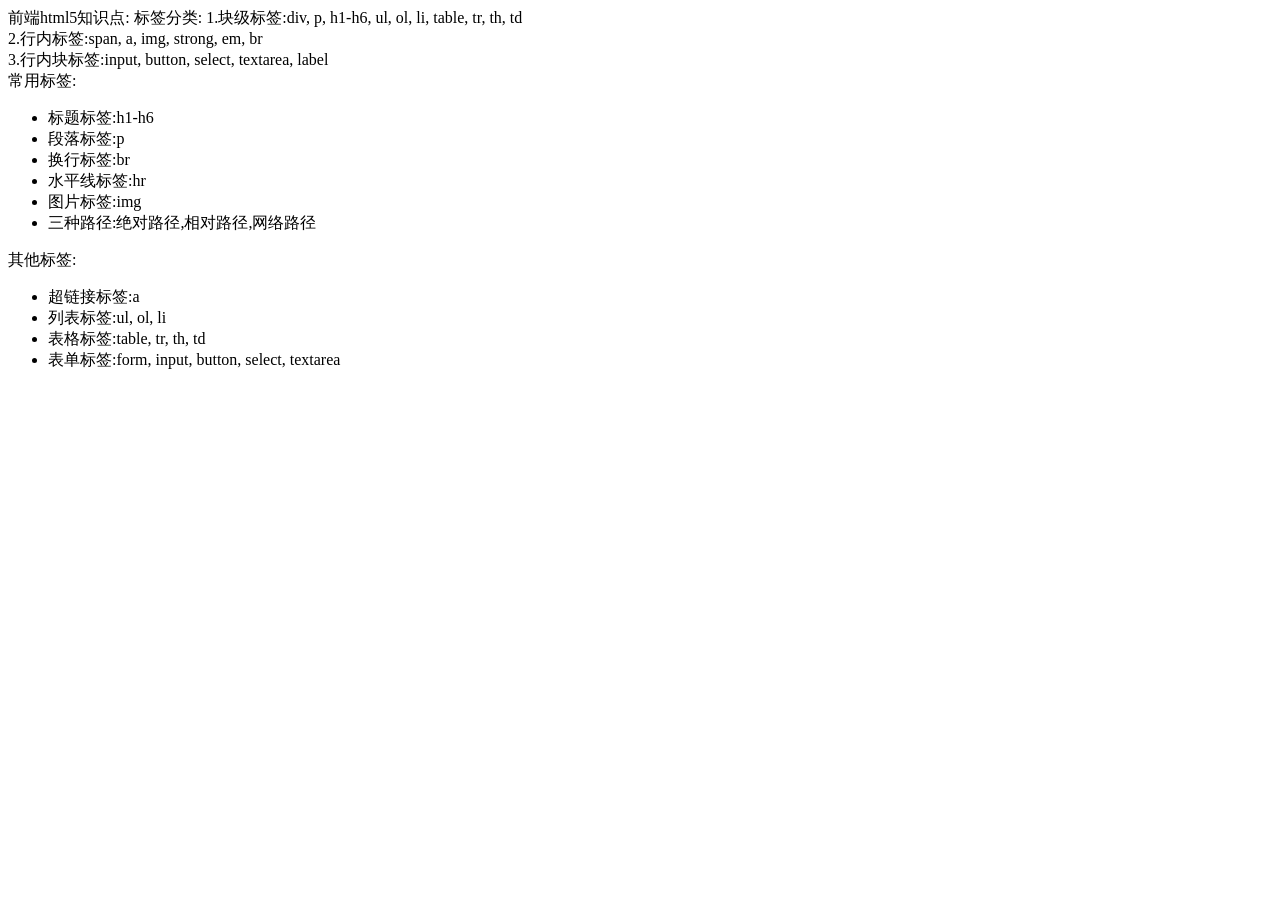
<file: ai_study.html>
<!DOCTYPE html>
<html lang="en">
<head>
    <meta charset="UTF-8">
    <meta name="viewport" content="width=, initial-scale=1.0">
    <title>Document</title>
</head>
<body>
    前端html5知识点:
    标签分类:
    1.块级标签:div, p, h1-h6, ul, ol, li, table, tr, th, td
    <br>
    2.行内标签:span, a, img, strong, em, br
    <br>
    3.行内块标签:input, button, select, textarea, label
    <br>
    常用标签:
        <ul>
            <li>标题标签:h1-h6</li>
            <li>段落标签:p</li>
            <li>换行标签:br</li>
            <li>水平线标签:hr</li>
            <li>图片标签:img</li>
            <li>三种路径:绝对路径,相对路径,网络路径</li>
        </ul>
    其他标签:
        <ul>
            <li>超链接标签:a</li>
            <li>列表标签:ul, ol, li</li>
            <li>表格标签:table, tr, th, td</li>
            <li>表单标签:form, input, button, select, textarea</li>
        </ul>
        <!-- 这
</body>
</html>
</file>
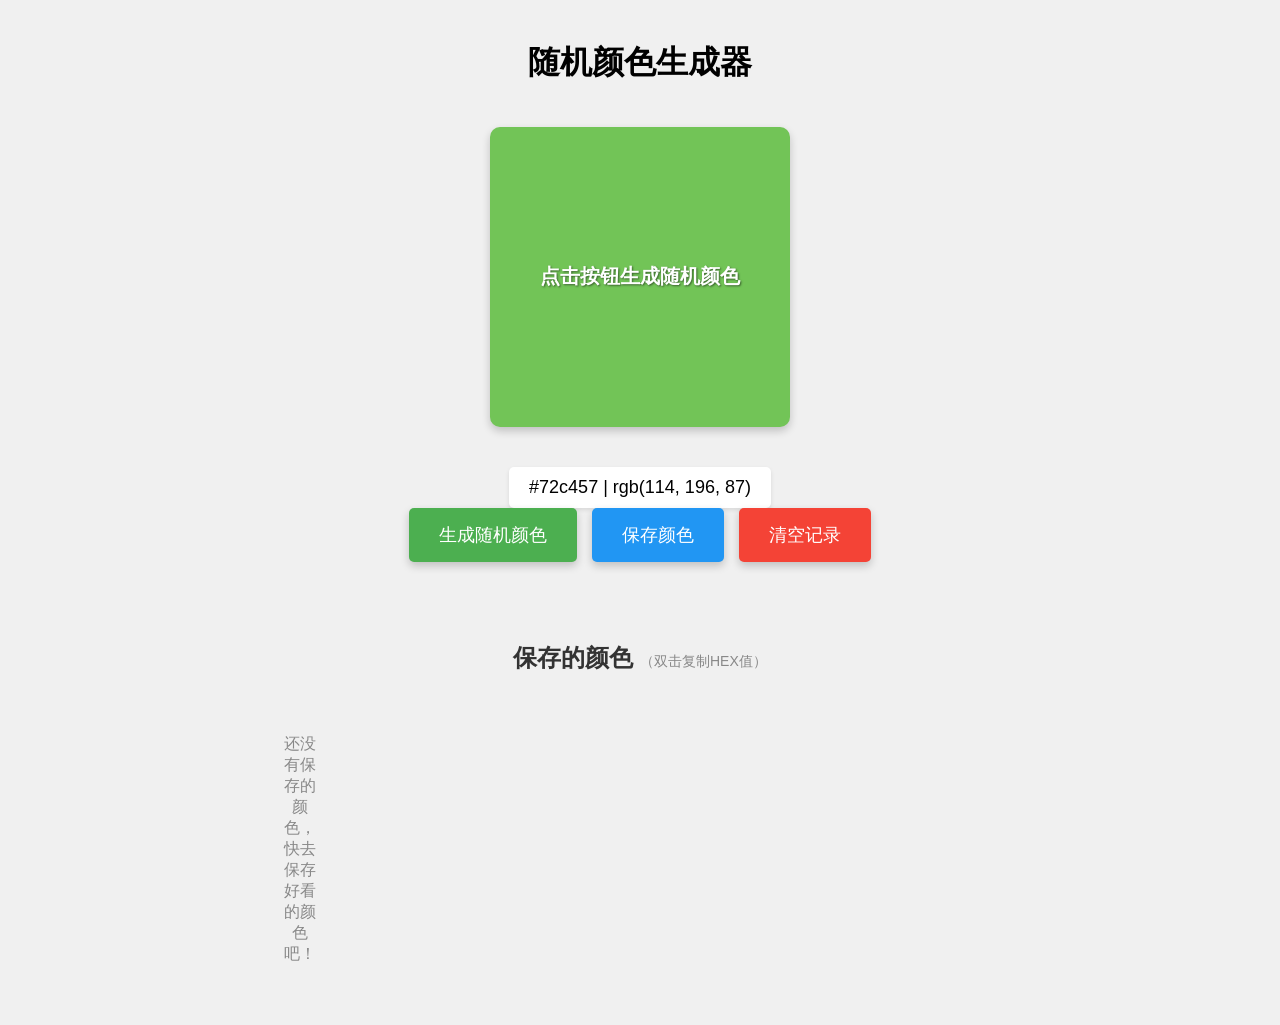
<file: 随机颜色案例.html>
<!DOCTYPE html>
<html lang="zh-CN">

<head>
  <meta charset="UTF-8">
  <meta name="viewport" content="width=device-width, initial-scale=1.0">
  <title>随机颜色</title>
  <style>
    body {
      display: flex;
      flex-direction: column;
      align-items: center;
      min-height: 100vh;
      margin: 0;
      font-family: Arial, sans-serif;
      background-color: #f0f0f0;
      padding: 20px;
    }

    #colorBox {
      width: 300px;
      height: 300px;
      border-radius: 10px;
      margin: 20px 0;
      box-shadow: 0 4px 8px rgba(0, 0, 0, 0.2);
      display: flex;
      align-items: center;
      justify-content: center;
      font-size: 20px;
      font-weight: bold;
      color: white;
      text-shadow: 1px 1px 2px rgba(0, 0, 0, 0.5);
      transition: background-color 0.3s ease;
    }

    .button-group {
      display: flex;
      gap: 15px;
      margin-bottom: 30px;
    }

    button {
      padding: 15px 30px;
      font-size: 18px;
      cursor: pointer;
      background-color: #4CAF50;
      color: white;
      border: none;
      border-radius: 5px;
      box-shadow: 0 4px 8px rgba(0, 0, 0, 0.2);
      transition: all 0.3s ease;
    }

    button:hover {
      transform: translateY(-2px);
      box-shadow: 0 6px 12px rgba(0, 0, 0, 0.3);
    }

    button:active {
      transform: translateY(0);
    }

    #saveBtn {
      background-color: #2196F3;
    }

    #saveBtn:hover {
      background-color: #1976D2;
    }

    #clearBtn {
      background-color: #f44336;
    }

    #clearBtn:hover {
      background-color: #d32f2f;
    }

    .color-value {
      margin-top: 20px;
      font-size: 18px;
      background-color: white;
      padding: 10px 20px;
      border-radius: 5px;
      box-shadow: 0 2px 4px rgba(0, 0, 0, 0.1);
    }

    .saved-colors {
      width: 100%;
      max-width: 800px;
      margin-top: 30px;
    }

    .saved-colors h2 {
      text-align: center;
      color: #333;
      margin-bottom: 20px;
    }

    .color-grid {
      display: grid;
      grid-template-columns: repeat(auto-fill, minmax(120px, 1fr));
      gap: 15px;
    }

    .color-item {
      position: relative;
      background-color: white;
      border-radius: 8px;
      padding: 10px;
      box-shadow: 0 2px 6px rgba(0, 0, 0, 0.1);
      transition: transform 0.2s ease;
    }

    .color-item:hover {
      transform: translateY(-3px);
    }

    .color-preview {
      width: 100%;
      height: 80px;
      border-radius: 5px;
      margin-bottom: 8px;
    }

    .color-info {
      font-size: 12px;
      text-align: center;
      word-break: break-all;
    }

    .delete-btn {
      position: absolute;
      top: -8px;
      right: -8px;
      width: 24px;
      height: 24px;
      background-color: #f44336;
      color: white;
      border: none;
      border-radius: 50%;
      cursor: pointer;
      font-size: 14px;
      line-height: 1;
      padding: 0;
      display: flex;
      align-items: center;
      justify-content: center;
      opacity: 0;
      transition: opacity 0.2s ease;
    }

    .color-item:hover .delete-btn {
      opacity: 1;
    }

    .delete-btn:hover {
      background-color: #d32f2f;
      transform: scale(1.1);
    }

    .empty-message {
      text-align: center;
      color: #888;
      font-size: 16px;
      padding: 40px;
    }

    .color-item {
      cursor: pointer;
    }

    .copy-toast {
      position: fixed;
      top: 20px;
      left: 50%;
      transform: translateX(-50%);
      background-color: #4CAF50;
      color: white;
      padding: 12px 24px;
      border-radius: 5px;
      box-shadow: 0 4px 12px rgba(0, 0, 0, 0.2);
      z-index: 1000;
      opacity: 0;
      transition: opacity 0.3s ease;
      pointer-events: none;
    }

    .copy-toast.show {
      opacity: 1;
    }
  </style>
</head>

<body>
  <div class="copy-toast" id="copyToast">已复制到剪贴板！</div>
  <h1>随机颜色生成器</h1>
  <div id="colorBox">点击按钮生成随机颜色</div>
  <div class="color-value" id="colorValue">#000000</div>
  <div class="button-group">
    <button id="changeBtn">生成随机颜色</button>
    <button id="saveBtn">保存颜色</button>
    <button id="clearBtn">清空记录</button>
  </div>

  <div class="saved-colors">
    <h2>保存的颜色 <span style="font-size: 14px; color: #888; font-weight: normal;">（双击复制HEX值）</span></h2>
    <div class="color-grid" id="colorGrid">
      <div class="empty-message">还没有保存的颜色，快去保存好看的颜色吧！</div>
    </div>
  </div>

  <script>
    let colorBox = document.getElementById('colorBox');
    let colorValue = document.getElementById('colorValue');
    let changeBtn = document.getElementById('changeBtn');
    let saveBtn = document.getElementById('saveBtn');
    let clearBtn = document.getElementById('clearBtn');
    let colorGrid = document.getElementById('colorGrid');
    let copyToast = document.getElementById('copyToast');

    let currentColor = null;
    let savedColors = JSON.parse(localStorage.getItem('savedColors')) || [];

    function showToast(message) {
      copyToast.textContent = message;
      copyToast.classList.add('show');
      setTimeout(() => {
        copyToast.classList.remove('show');
      }, 2000);
    }

    async function copyToClipboard(text) {
      try {
        await navigator.clipboard.writeText(text);
        showToast('已复制: ' + text);
      } catch (err) {
        let textarea = document.createElement('textarea');
        textarea.value = text;
        textarea.style.position = 'fixed';
        textarea.style.opacity = '0';
        document.body.appendChild(textarea);
        textarea.select();
        document.execCommand('copy');
        document.body.removeChild(textarea);
        showToast('已复制: ' + text);
      }
    }

    function getRandomColor() {
      let r = Math.floor(Math.random() * 256);
      let g = Math.floor(Math.random() * 256);
      let b = Math.floor(Math.random() * 256);
      let hex = '#' + r.toString(16).padStart(2, '0') +
        g.toString(16).padStart(2, '0') +
        b.toString(16).padStart(2, '0');
      return { rgb: `rgb(${r}, ${g}, ${b})`, hex: hex };
    }

    function setRandomColor() {
      currentColor = getRandomColor();
      colorBox.style.backgroundColor = currentColor.hex;
      colorValue.textContent = currentColor.hex + ' | ' + currentColor.rgb;
    }

    function saveColor() {
      if (!currentColor) return;

      let isDuplicate = savedColors.some(color => color.hex === currentColor.hex);
      if (isDuplicate) {
        alert('这个颜色已经保存过了！');
        return;
      }

      savedColors.unshift(currentColor);
      localStorage.setItem('savedColors', JSON.stringify(savedColors));
      renderSavedColors();
      alert('颜色保存成功！');
    }

    function deleteColor(index) {
      savedColors.splice(index, 1);
      localStorage.setItem('savedColors', JSON.stringify(savedColors));
      renderSavedColors();
    }

    function clearColors() {
      if (savedColors.length === 0) {
        alert('没有可清空的颜色！');
        return;
      }
      if (confirm('确定要清空所有保存的颜色吗？')) {
        savedColors = [];
        localStorage.setItem('savedColors', JSON.stringify(savedColors));
        renderSavedColors();
      }
    }

    function renderSavedColors() {
      if (savedColors.length === 0) {
        colorGrid.innerHTML = '<div class="empty-message">还没有保存的颜色，快去保存好看的颜色吧！</div>';
        return;
      }

      colorGrid.innerHTML = savedColors.map((color, index) => `
        <div class="color-item" data-index="${index}">
          <div class="color-preview" style="background-color: ${color.hex}"></div>
          <div class="color-info">
            <div>${color.hex}</div>
            <div>${color.rgb}</div>
          </div>
          <button class="delete-btn" onclick="deleteColor(${index})">×</button>
        </div>
      `).join('');

      document.querySelectorAll('.color-item').forEach((item, index) => {
        item.addEventListener('dblclick', function (e) {
          if (e.target.classList.contains('delete-btn')) return;
          let color = savedColors[index];
          copyToClipboard(color.hex);
        });
      });
    }

    changeBtn.addEventListener('click', setRandomColor);
    colorBox.addEventListener('click', setRandomColor);
    saveBtn.addEventListener('click', saveColor);
    clearBtn.addEventListener('click', clearColors);

    window.deleteColor = deleteColor;

    setRandomColor();
    renderSavedColors();
  </script>
</body>

</html>
</file>
